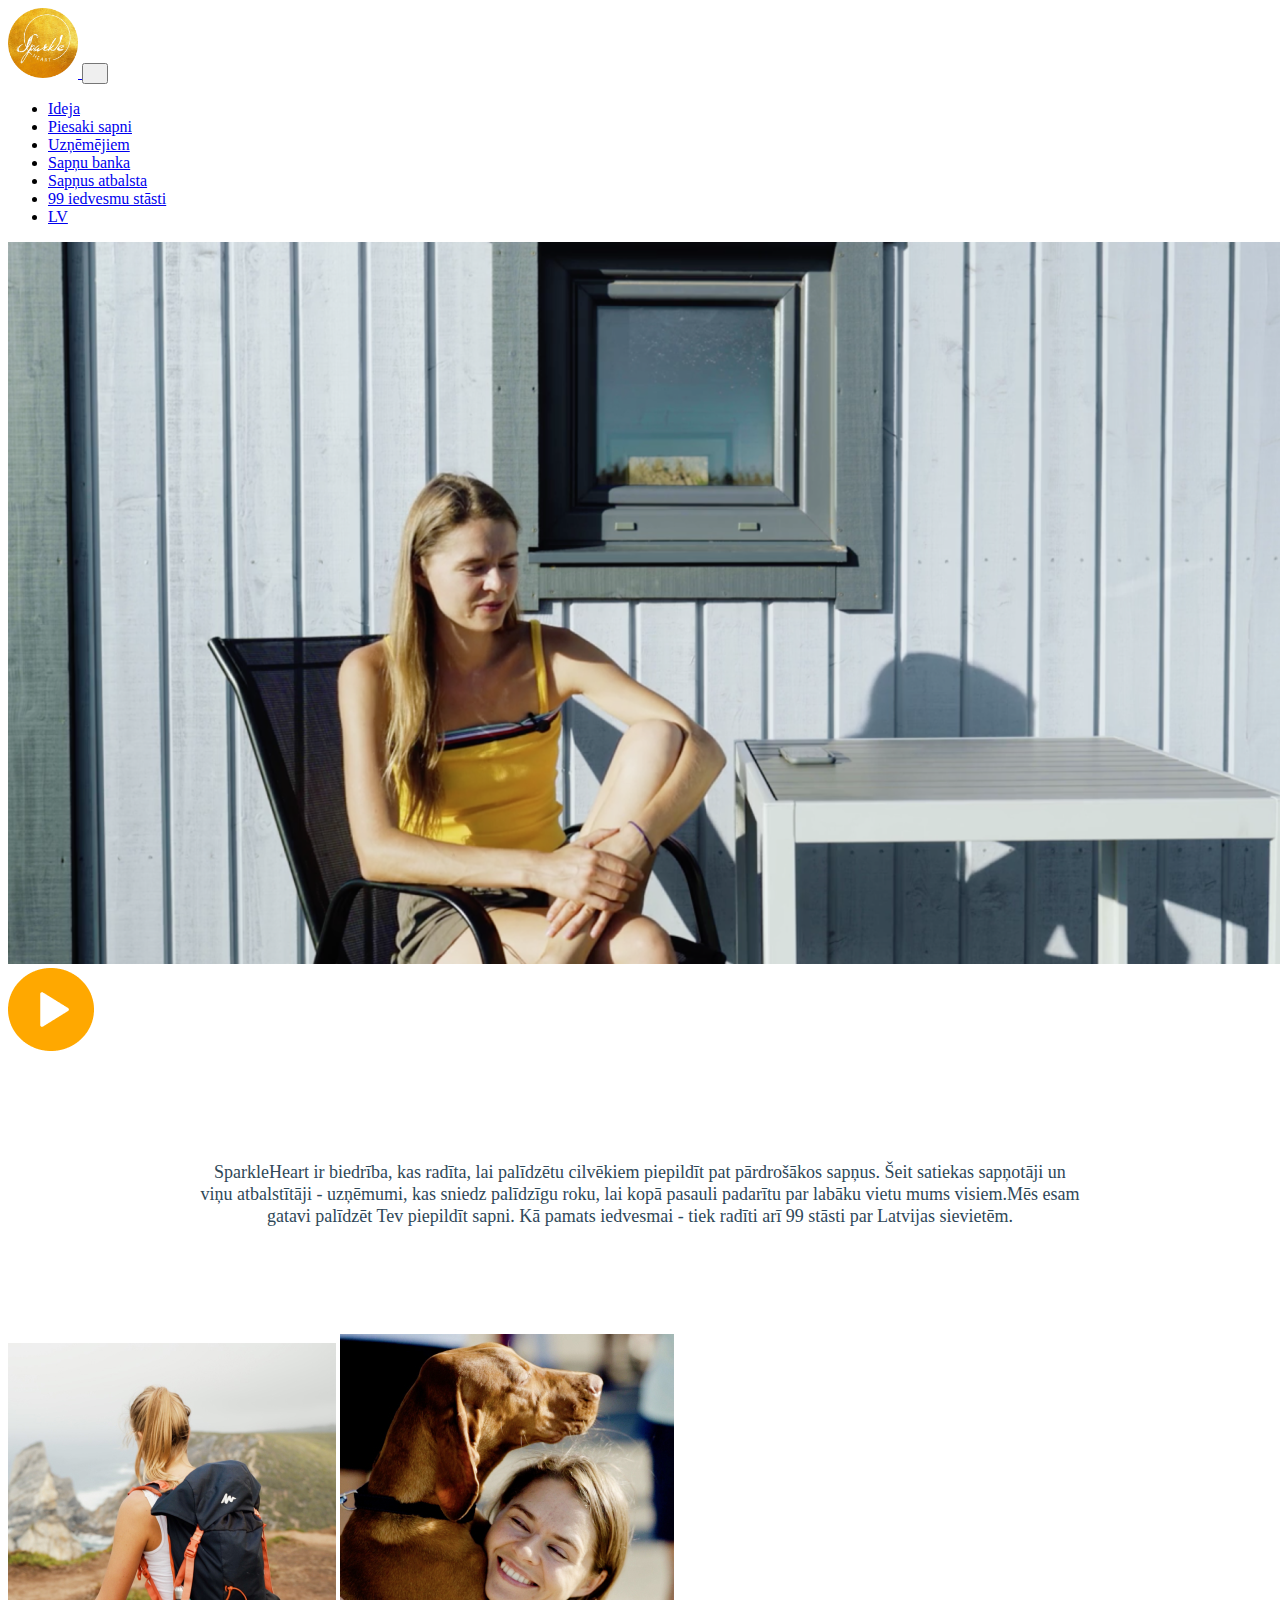
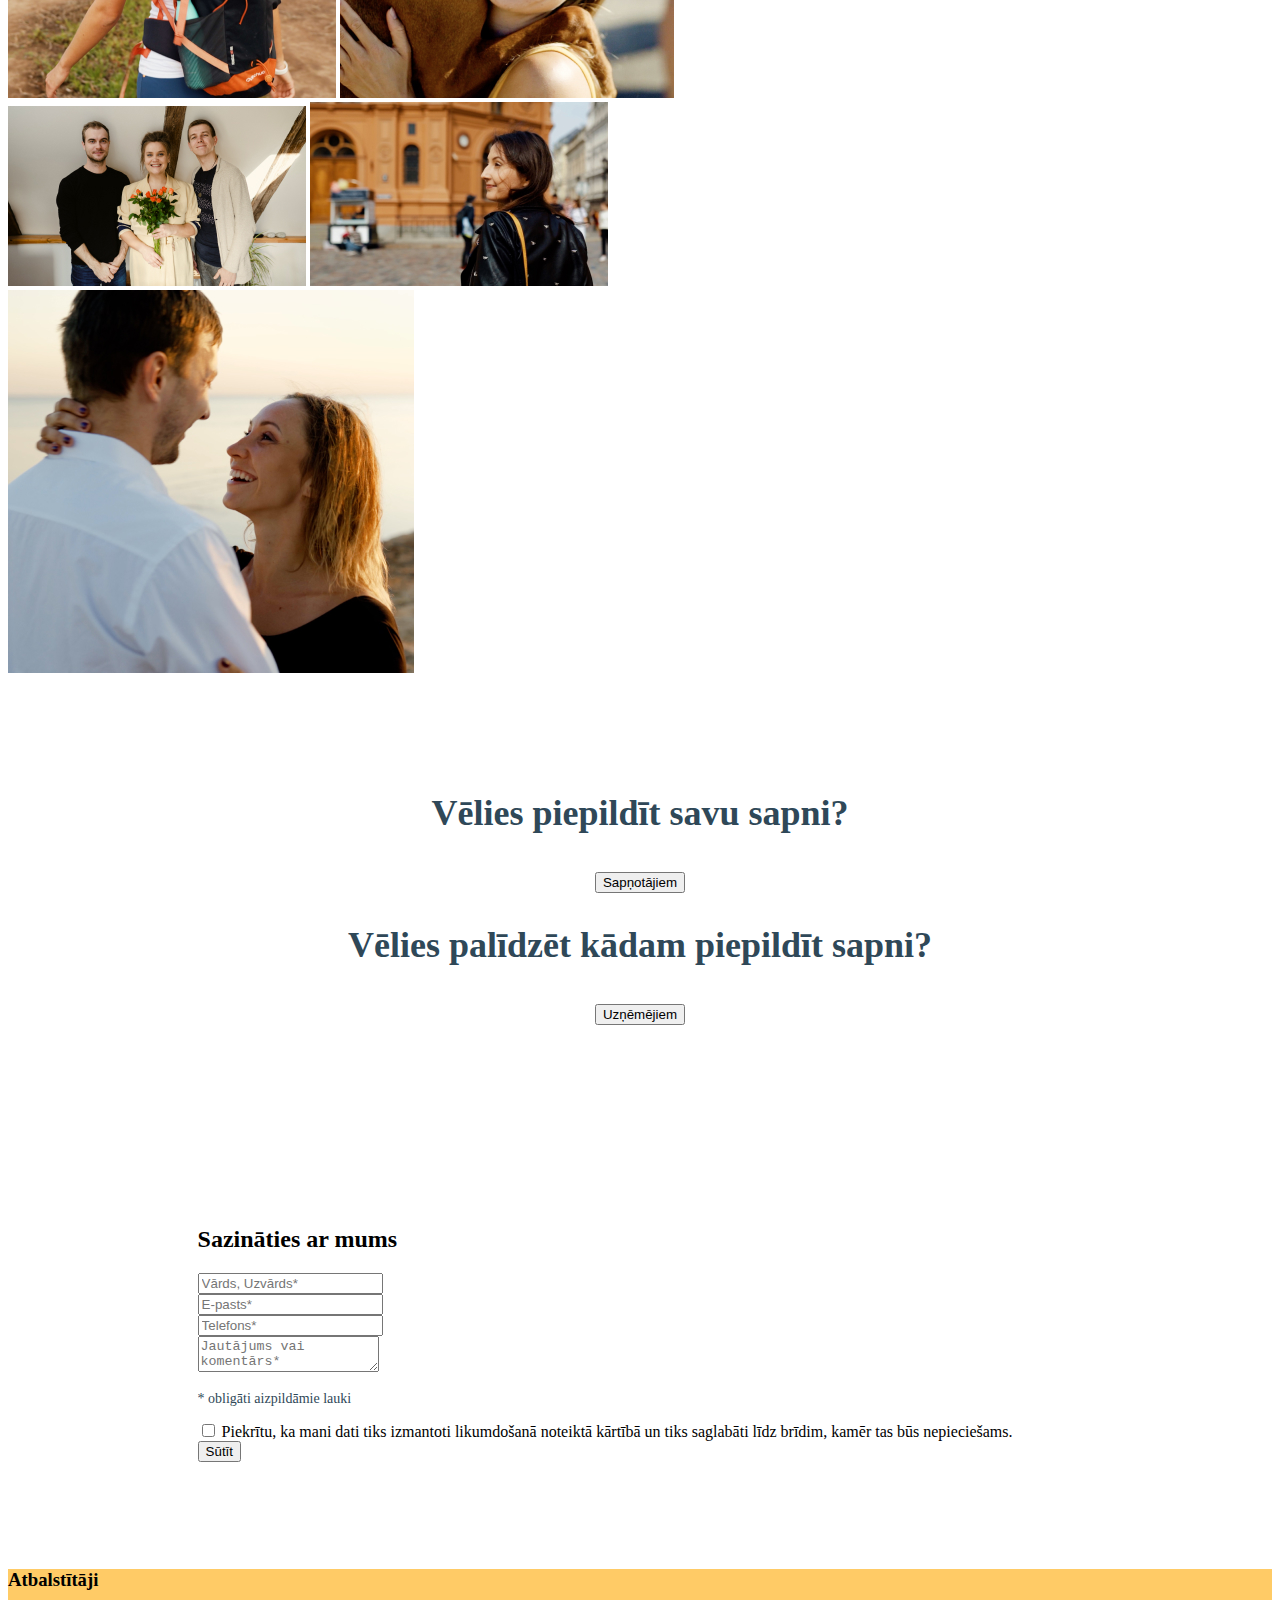
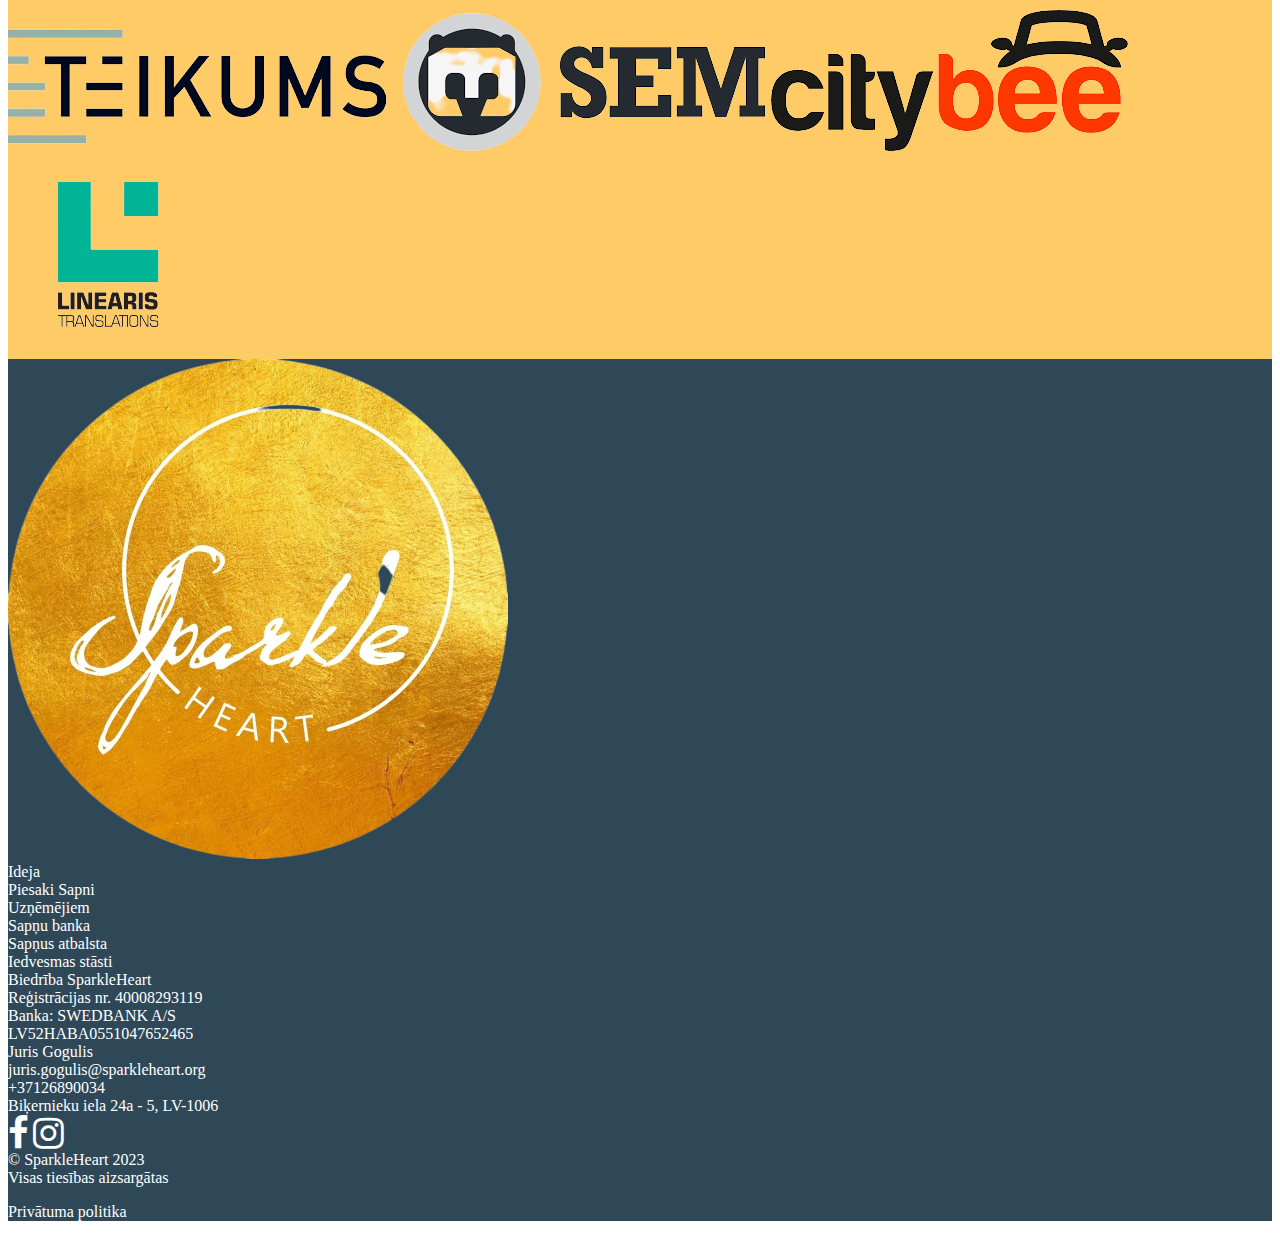
<file: index.html>
<!DOCTYPE html>
<html lang="en">
<head>
    <meta charset="UTF-8">
    <meta http-equiv="X-UA-Compatible" content="IE=edge">
    <meta name="viewport" content="width=device-width, initial-scale=1.0">
    <link rel="stylesheet" href="assets/css/style.css">
    <link rel="stylesheet" href="assets/fonts/fonts.css">
    <link href="https://cdn.jsdelivr.net/npm/bootstrap@5.2.3/dist/css/bootstrap.min.css" rel="stylesheet" integrity="sha384-rbsA2VBKQhggwzxH7pPCaAqO46MgnOM80zW1RWuH61DGLwZJEdK2Kadq2F9CUG65" crossorigin="anonymous">
    <script src="https://cdn.jsdelivr.net/npm/bootstrap@5.2.3/dist/js/bootstrap.bundle.min.js" integrity="sha384-kenU1KFdBIe4zVF0s0G1M5b4hcpxyD9F7jL+jjXkk+Q2h455rYXK/7HAuoJl+0I4" crossorigin="anonymous"></script>
    <link rel="icon" type="image/x-icon" href="assets/img/navbar_logo.png">
    <link rel="stylesheet" href="https://cdnjs.cloudflare.com/ajax/libs/font-awesome/4.7.0/css/font-awesome.min.css">
    <title>SparkleHeart</title>
</head>
<body class="m-0 p-0">
    <div class="container-fluid m-0 p-0">
        <nav class="navbar navbar-expand-lg ">
            <div class="container">
                <a href="/" class="navbar-brand">
                    <img src="assets/img/navbar_logo.png" height="70"/>
                </a>
    
                <button class="navbar-toggler ps-0" type="button" data-mdb-toggle="collapse" data-mdb-target="#navbar" aria-controls="navbar" aria-expanded="true" aria-label="Toggle navigation">
                    <span class="navbar-toggler-icon d-flex justify-content-start align-items-center">
                        <i class="fas fa-bars"></i>
                    </span>
                </button>
                <div class="collapse navbar-collapse" id="navbar">
                    <ul class="navbar-nav mb-lg-0 mr-auto">
                        <li class="nav-item active">
                            <a class="nav-link" aria-current="page" href="ideja.html">Ideja</a>
                        </li>
                        <li class="nav-item">
                            <a class="nav-link" aria-current="page" href="#">Piesaki sapni</a>
                        </li>
                        <li class="nav-item">
                            <a class="nav-link" aria-current="page" href="#">Uzņēmējiem</a>
                        </li>
                        <li class="nav-item">
                            <a class="nav-link" aria-current="page" href="#">Sapņu banka</a>
                        </li>
                        <li class="nav-item">
                            <a class="nav-link" aria-current="page" href="#">Sapņus atbalsta</a>
                        </li>
                        <li class="nav-item">
                            <a class="nav-link" aria-current="page" href="#">99 iedvesmu stāsti</a>
                        </li>
                        <li class="nav-item">
                            <a class="nav-link" aria-current="page" href="#">LV</a>
                        </li>
                    </ul>
                </div>
            </div>
        </nav>
    
        <section>
            
            <div class="w-100 d-flex justify-content-center align-items-center">
                <img src="assets/img/Sparkle Video 1.png" alt="" class="w-100">
                <img src="assets/img/play.png" alt="" class="position-absolute">
            </div>

        </section>

        <div class="container p-10">
            <p class="SparkleHeart">SparkleHeart ir biedrība, kas radīta, lai palīdzētu cilvēkiem piepildīt pat pārdrošākos sapņus. Šeit satiekas sapņotāji un viņu atbalstītāji - uzņēmumi, kas sniedz palīdzīgu roku, lai kopā pasauli padarītu par labāku vietu mums visiem.Mēs esam gatavi palīdzēt Tev piepildīt sapni. Kā pamats iedvesmai - tiek radīti arī 99 stāsti par Latvijas sievietēm.</p>
        </div>


        <div class="d-flex border">
            <img class="image-fluid w-25" src='assets/img/Zanda_1.jpg'>
            <img class="image-fluid w-25" src='assets/img/Sibilla_4.jpg'>
            <div class="d-flex flex-column w-25">
                <img class="image-fluid h-50 w-100" src='assets/img/Brinuma_meita-15.jpg'>
                <img class="image-fluid h-50 w-100" src='assets/img/Alina_1 1.jpg'>
            </div>
            <img class="image-fluid w-25" src='assets/img/Anda_2 1.jpg'>

        </div>
        <div class="d-flex flex-row w-100 justify-content-center align-items-center p-10" id="poga">
            <div class="column m-3 fontins">
                <h2>Vēlies piepildīt savu sapni?</h2>
                <button type="button" class="btn btn-warning">Sapņotājiem</button>
            </div>
            <div class="column m-3 fontins">
                <h2>Vēlies palīdzēt kādam piepildīt sapni?</h2>
                <button type="button" class="btn btn-warning">Uzņēmējiem</button>
            </div>
        </div>
    </div>
    
    <section class="p-10 pt-0">
        <h2 class="h1-responsive font-weight-bold text-center my-4">Sazināties ar mums</h2>
        <div class="row" >
            <div class="my-4">
                <form id="contact-form" name="contact-form" action="mail.php" method="POST">
                    <div class="row justify-content-center mb-3">
                        <div class="col-md-3">
                            <div class="md-form mb-0" id="vards">
                                <input type="text" id="name" name="name" class="form-control text-secondary" placeholder="Vārds, Uzvārds*" required>
                            </div>
                        </div>
                        <div class="col-md-3">
                            <div class="md-form mb-0" id="epasts">
                                <input type="text" id="email" name="email" class="form-control text-secondary" placeholder="E-pasts*">
                            </div>
                        </div>
                    </div>
                    <div class="row justify-content-center mb-3">
                        <div class="col-md-6">
                            <div class="md-form mb-0" id="telefons">
                                <input type="text" id="subject" name="subject" class="form-control text-secondary" placeholder="Telefons*">
                            </div>
                        </div>
                    </div>
                    <div class="row justify-content-center mb-3">
                        <div class="col-md-6">
                            <div class="md-form" id="jautajums">
                                <textarea type="text" id="message" name="message" rows="2" class="form-control md-textarea text-secondary" placeholder="Jautājums vai komentārs*"></textarea>
                                <p class="obl">* obligāti aizpildāmie lauki</p>
                                <div class="form-check ">
                                    <input class="form-check-input" type="checkbox" value="" id="flexCheckDefault">
                                    <label class="form-check-label" for="flexCheckDefault">
                                        Piekrītu, ka mani dati tiks izmantoti likumdošanā noteiktā kārtībā un tiks saglabāti līdz brīdim, kamēr tas būs nepieciešams.
                                    </label>
                                </div>
                            </div>
                        </div>
                    </div>
                    
                </form>
                <div class="text-center text-md-left">
                    <button type="button" class="btn btn-warning">Sūtīt</button>
                </div>
                <div class="status"></div>
            </div>
        </div>
    </section>
    <section class="atbalstitaji d-flex flex-row justify-content-center align-items-center p-5">
        <div>
            <h3 class="text-center">Atbalstītāji</h3>

            <div class="d-flex justify-content-center align-items-center p-5">
                <img class="image-fluid w-25 p-3" src="assets/img/teikums.png" alt="photo" />
                <img class="image-fluid w-25 p-3" src="assets/img/citybee (2).png" alt="photo" />
                <img class="image-fluid w-25 p-3" src="assets/img/citybee (1).png" alt="photo" />
                <img class="image-fluid w-25 p-3" src="assets/img/linearis.png" alt="photo" />
            </div>
        </div>
    </section>
    
    <div class="container-fluid p-5 footer-uniq">
        <div class="row">
            <div class="col">
                <div class="row mb-2">
                    <img src="assets/img/navbar_logo.png" class="w-50" />
                </div>
            </div>
            <div class="col">
                <div class="row mb-3 fs-4">Ideja</div>
                <div class="row mb-3 fs-4">Piesaki Sapni</div>
                <div class="row mb-3 fs-4">Uzņēmējiem</div>
                <div class="row mb-3 fs-4">Sapņu banka</div>
                <div class="row mb-3 fs-4">Sapņus atbalsta</div>
                <div class="row mb-3 fs-4">Iedvesmas stāsti</div>
            </div>
            <div class="col">
                <div class="row mb-3 fs-4">Biedrība SparkleHeart</div>
                <div class="row mb-3 fs-4">Reģistrācijas nr. 40008293119</div>
                <div class="row mb-3 fs-4">Banka: SWEDBANK A/S</div>
                <div class="row mb-3 fs-4">LV52HABA0551047652465</div>
            </div>
            <div class="col">
                <div class="row mb-3 fs-4">Juris Gogulis</div>
                <div class="row mb-3 fs-4">juris.gogulis@sparkleheart.org</div>
                <div class="row mb-3 fs-4">+37126890034</div>
                <div class="row mb-3 fs-4">Biķernieku iela 24a - 5, LV-1006</div>
                <div class="row">
                    <div class="conainter pe-5 float-end d-flex justify-content-end">
                        <div class="pe-5">
                            <div class="pe-4 pt-4">
                                <i class="fa fa-facebook-f p-2" style="font-size:36px; color: white;"></i>
                                <i class="fa fa-instagram p-2" style="font-size:36px; color: white;"></i>
                            </div>
                        </div>
                    </div>
                </div>
            </div>
        </div>
        <div class="row">
            <div class="col">
                <div class="row">
                    &copy; SparkleHeart 2023
                </div>
                <div class="row">
                    Visas tiesības aizsargātas
                </div>
            </div>
            <div class="col">
                <div class="row text-end">
                    <p class="text-end">
                        Privātuma politika
                    </p>
                </div>
            </div>
        </div>
    </div>
</body>
</html>
</file>
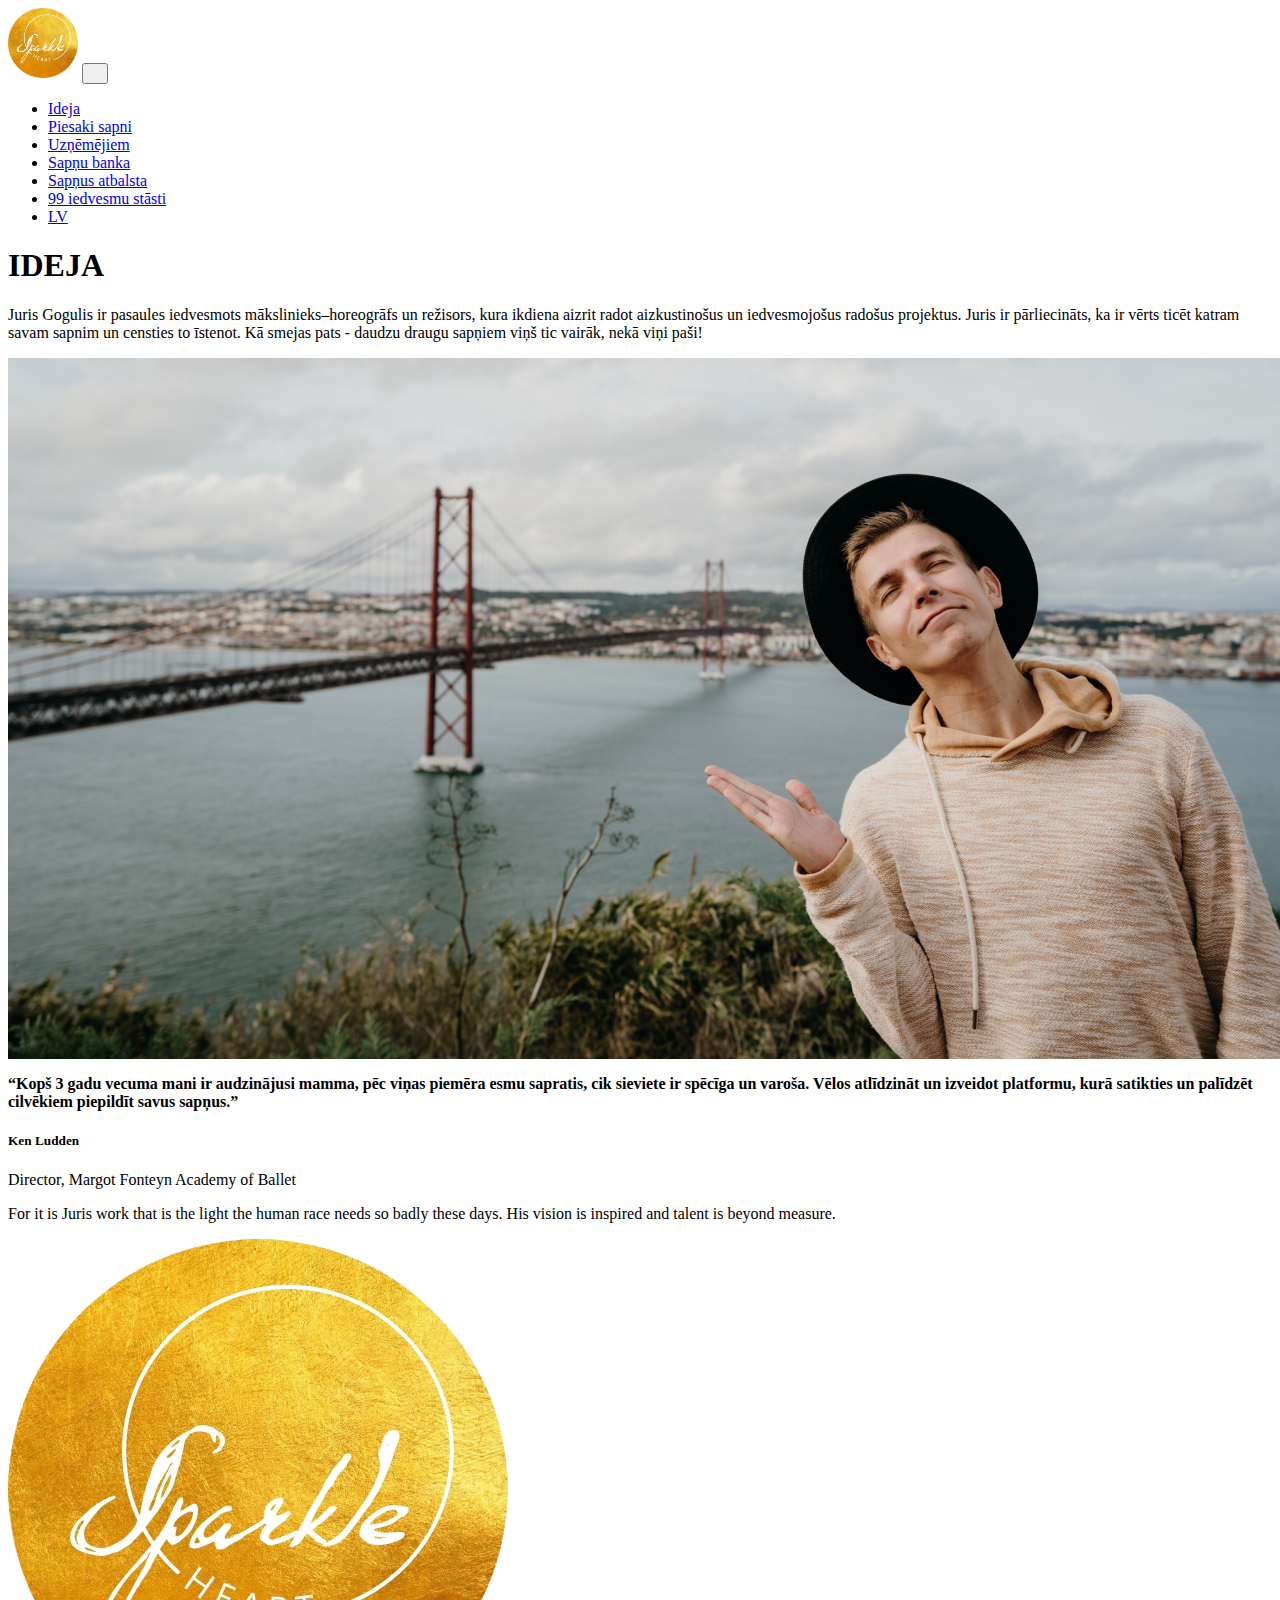
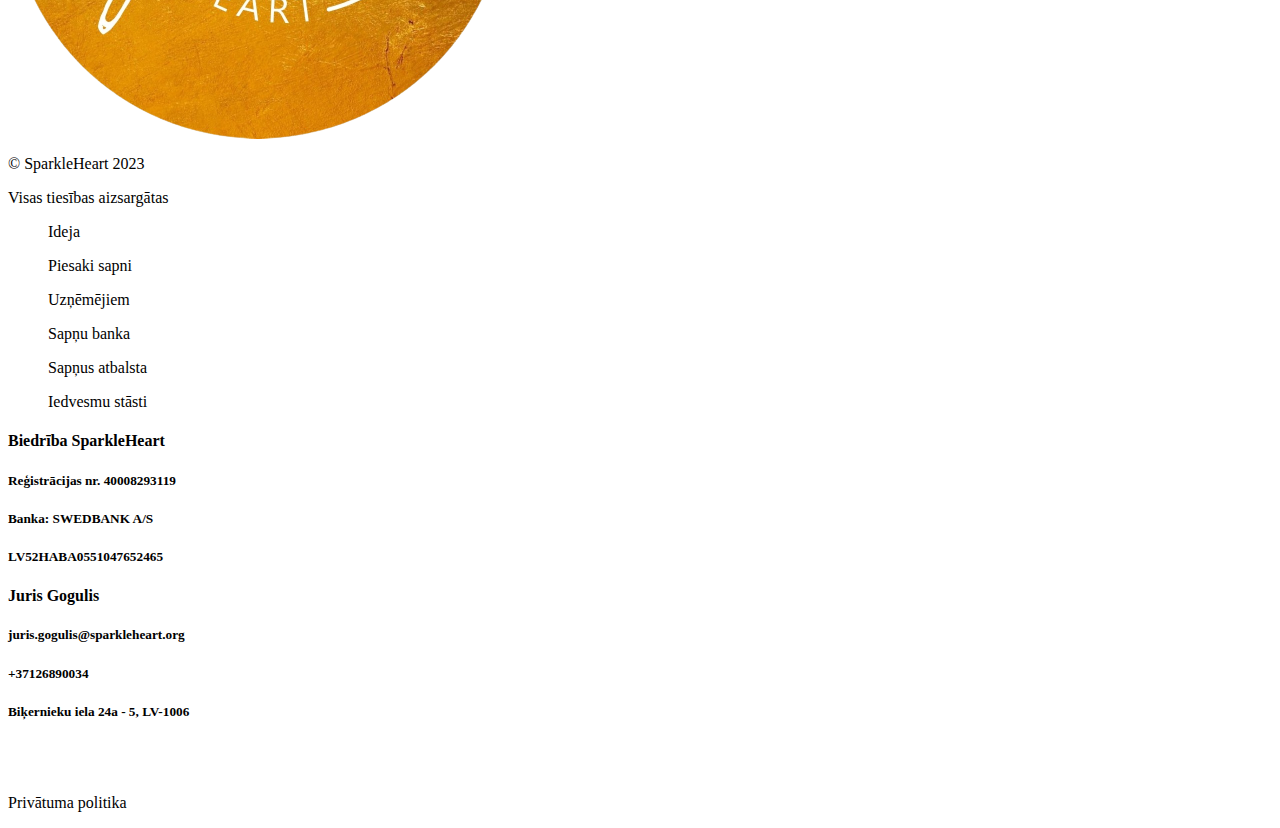
<file: ideja.html>
<html lang="en">
<head>
<meta charset="UTF-8">
<meta http-equiv="X-UA-Compatible" content="IE=edge">
<meta name="viewport" content="width=device-width, initial-scale=1.0">
<link rel="stylesheet" href="assets/css/style.css">
<link rel="stylesheet" href="assets/fonts/fonts.css">
<link rel="stylesheet" href="https://cdn.jsdelivr.net/npm/bootstrap@5.2.3/dist/css/bootstrap.min.css" integrity="sha384-rbsA2VBKQhggwzxH7pPCaAqO46MgnOM80zW1RWuH61DGLwZJEdK2Kadq2F9CUG65" crossorigin="anonymous">
<script src="https://cdn.jsdelivr.net/npm/bootstrap@5.2.3/dist/js/bootstrap.min.js" integrity="sha384-cuYeSxntonz0PPNlHhBs68uyIAVpIIOZZ5JqeqvYYIcEL727kskC66kF92t6Xl2V" crossorigin="anonymous"></script>
<script src="https://cdn.jsdelivr.net/npm/bootstrap@5.2.3/dist/js/bootstrap.bundle.min.js" integrity="sha384-kenU1KFdBIe4zVF0s0G1M5b4hcpxyD9F7jL+jjXkk+Q2h455rYXK/7HAuoJl+0I4" crossorigin="anonymous"></script>
<link rel="icon" type="image/x-icon" href="assets/img/navbar_logo.png">
<link rel="stylesheet" href="https://cdnjs.cloudflare.com/ajax/libs/font-awesome/4.7.0/css/font-awesome.min.css">
<title>SparkleHeart</title>
<nav class="navbar navbar-expand-lg " id="top">
  <div class="container">
    <img src="assets/img/navbar_logo.png" height="70"/>
    <button class="navbar-toggler ps-0" type="button" data-mdb-toggle="collapse" data-mdb-target="#navbarExample01"
      aria-controls="navbarExample01" aria-expanded="false" aria-label="Toggle navigation">
      <span class="navbar-toggler-icon d-flex justify-content-start align-items-center">
        <i class="fas fa-bars"></i>
      </span>
    </button>
    <div class="collapse navbar-collapse" id="navbar">
      <ul class="navbar-nav  mb-lg-0 mr-auto">
        <li class="nav-item active">
          <a class="nav-link" aria-current="page" href="#">Ideja</a>
        </li>
        <li class="nav-item">
          <a class="nav-link" aria-current="page" href="piesakisapni.html">Piesaki sapni</a>
        </li>
        <li class="nav-item">
          <a class="nav-link" aria-current="page" href="uzņēmējiem.html">Uzņēmējiem</a>
        </li>
        <li class="nav-item">
          <a class="nav-link" aria-current="page" href="#">Sapņu banka</a>
        </li>
        <li class="nav-item">
          <a class="nav-link" aria-current="page" href="#">Sapņus atbalsta</a>
        </li>
        <li class="nav-item">
          <a class="nav-link" aria-current="page" href="#">99 iedvesmu stāsti</a>
        </li>
        <li class="nav-item">
          <a class="nav-link" aria-current="page" href="#">LV</a>
        </li>
      </ul>
    </div>
  </div>
</nav>  
</head>
<body class="body">

<div class="text_ideja">
    <h1><b>IDEJA</b></h1>
    <p>Juris Gogulis ir pasaules iedvesmots mākslinieks–horeogrāfs 
        un režisors, kura ikdiena aizrit radot aizkustinošus un 
        iedvesmojošus radošus projektus. Juris ir pārliecināts, 
        ka ir vērts ticēt katram savam sapnim un censties to īstenot. 
        Kā smejas pats - daudzu draugu sapņiem viņš tic vairāk, nekā viņi paši!
    </p>
</div>
<div>
<img src="assets/img/Juris (1) 1.png" class="sparkle"/>
<p class="platforma"><b>“Kopš 3 gadu vecuma mani ir audzinājusi mamma, pēc viņas piemēra esmu 
    sapratis, cik sieviete ir spēcīga un varoša. Vēlos atlīdzināt un 
    izveidot platformu, kurā satikties un palīdzēt cilvēkiem piepildīt savus sapņus.”
</b></p>
</div>
<div class="atzina">
    <h5 class="kurs"><b>Ken Ludden</b></h5>
    <p class="director">Director, Margot Fonteyn Academy of Ballet</p>
    <p class="atz">For it is Juris work that is the 
    light the human race needs so badly these days. 
    His vision is inspired and talent is beyond measure.
    </p>
    <i class="arrow left"></i>
    <i class="arrow right"></i>
</div>
<div class="d-flex flex-row" id="footer">
  <div class="column" id="foter">
    <img src="assets/img/navbar_logo.png" class="photo1" />
    <p class="copyright">&copy; SparkleHeart 2023</p>
    <p>Visas tiesības aizsargātas</p>
  </div>
  <div class="column" id="linki">
    <ul class="row">
      <p >Ideja</p>
      <p>Piesaki sapni</p>
      <p>Uzņēmējiem</p>
      <p>Sapņu banka</p>
      <p>Sapņus atbalsta</p>
      <p>Iedvesmu stāsti</p>
    </ul>
  </div>
  <div class="column"  id="biedriba">
    <h4>Biedrība SparkleHeart</h4>
    <h5>Reģistrācijas nr. 40008293119</h5>
    <h5>Banka: SWEDBANK A/S</h5>
    <h5>LV52HABA0551047652465</h5>
  </div>
  <div class="column "  id="priv">
    <h4>Juris Gogulis</h4>
    <h5>juris.gogulis@sparkleheart.org</h5>
    <h5>+37126890034</h5>
    <h5>Biķernieku iela 24a - 5, LV-1006</h5>
    <i class="fa fa-facebook-f" style="font-size:36px; color: white;"></i>
    <i class="fa fa-instagram" style="font-size:36px; color: white;"></i>
    <p class="text-end">Privātuma politika</p>
  </div>
</div>
</body>
</html>
</file>
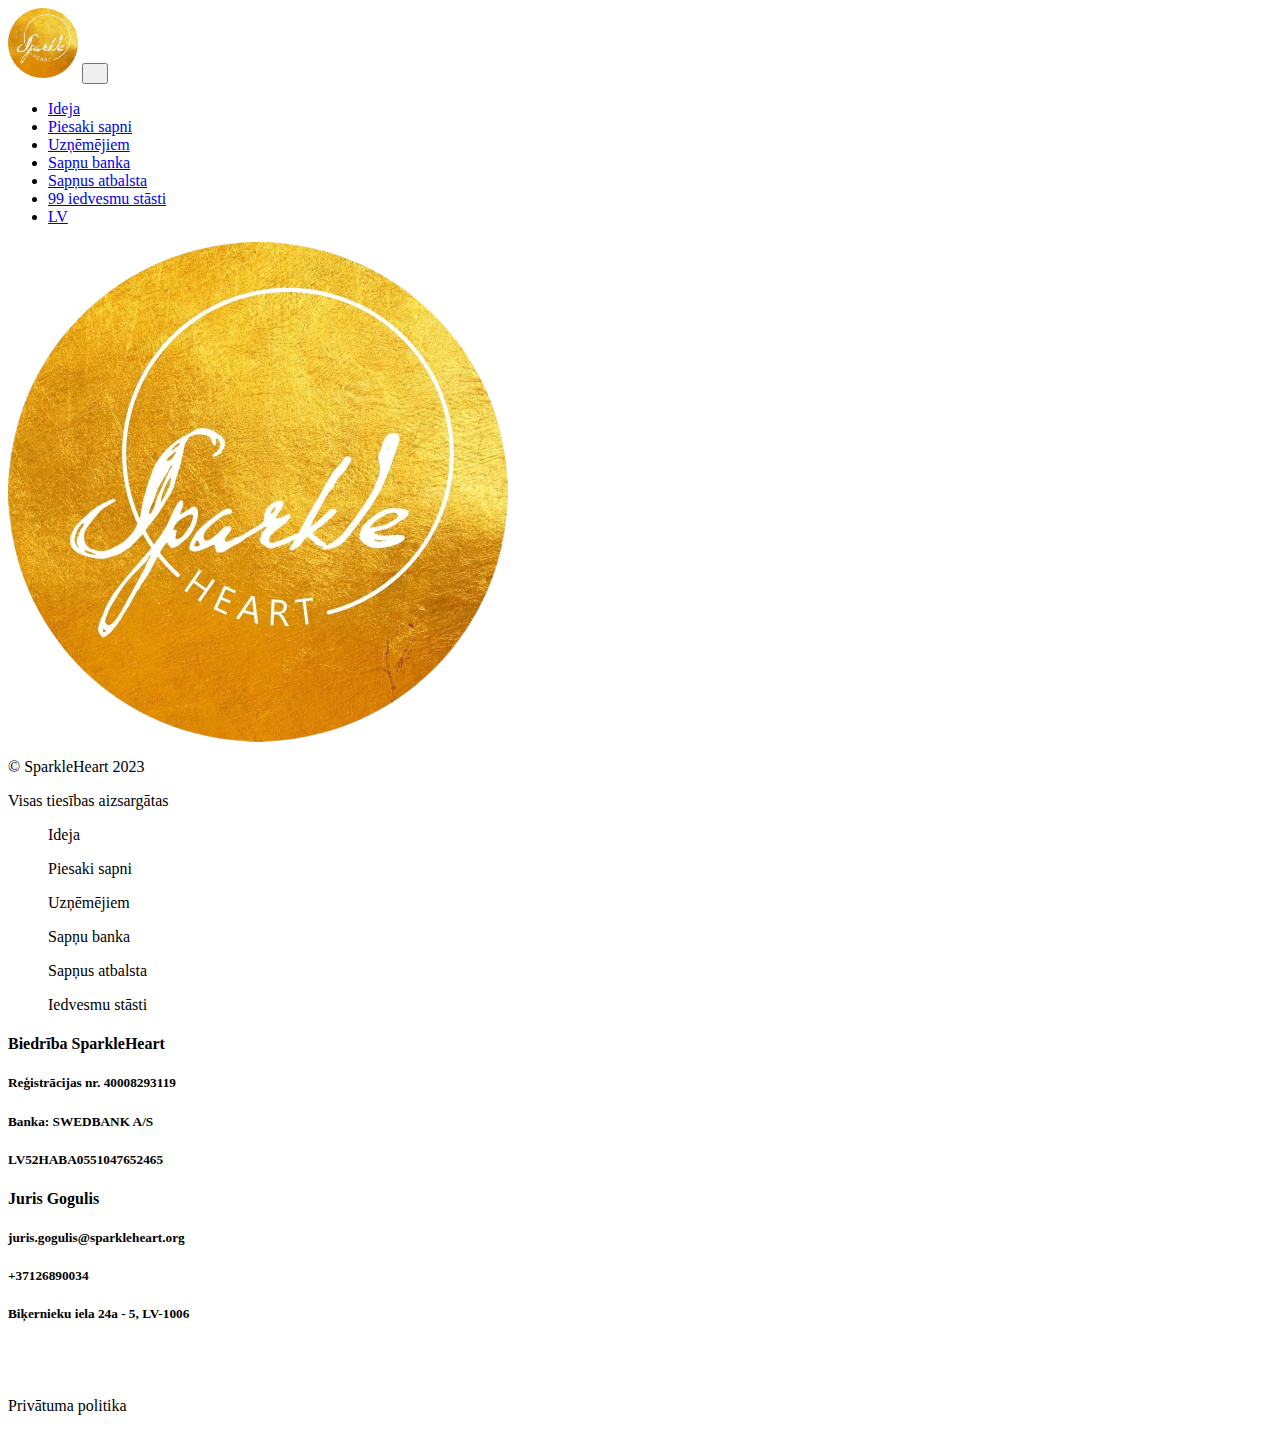
<file: piesakisapni.html>
<html lang="en">
    <head>
        <meta charset="UTF-8">
        <meta http-equiv="X-UA-Compatible" content="IE=edge">
        <meta name="viewport" content="width=device-width, initial-scale=1.0">
        <link rel="stylesheet" href="assets/css/style.css">
        <link rel="stylesheet" href="assets/fonts/fonts.css">
        <link rel="stylesheet" href="https://cdn.jsdelivr.net/npm/bootstrap@5.2.3/dist/css/bootstrap.min.css" integrity="sha384-rbsA2VBKQhggwzxH7pPCaAqO46MgnOM80zW1RWuH61DGLwZJEdK2Kadq2F9CUG65" crossorigin="anonymous">
        <script src="https://cdn.jsdelivr.net/npm/bootstrap@5.2.3/dist/js/bootstrap.min.js" integrity="sha384-cuYeSxntonz0PPNlHhBs68uyIAVpIIOZZ5JqeqvYYIcEL727kskC66kF92t6Xl2V" crossorigin="anonymous"></script>
        <script src="https://cdn.jsdelivr.net/npm/bootstrap@5.2.3/dist/js/bootstrap.bundle.min.js" integrity="sha384-kenU1KFdBIe4zVF0s0G1M5b4hcpxyD9F7jL+jjXkk+Q2h455rYXK/7HAuoJl+0I4" crossorigin="anonymous"></script>
        <link rel="icon" type="image/x-icon" href="assets/img/navbar_logo.png">
        <link rel="stylesheet" href="https://cdnjs.cloudflare.com/ajax/libs/font-awesome/4.7.0/css/font-awesome.min.css">
        <title>SparkleHeart</title>
    
    
        <nav class="navbar navbar-expand-lg " id="top">
          <div class="container">
            <img src="assets/img/navbar_logo.png" height="70"/>
            <button class="navbar-toggler ps-0" type="button" data-mdb-toggle="collapse" data-mdb-target="#navbarExample01"
              aria-controls="navbarExample01" aria-expanded="false" aria-label="Toggle navigation">
              <span class="navbar-toggler-icon d-flex justify-content-start align-items-center">
                <i class="fas fa-bars"></i>
              </span>
            </button>
            <div class="collapse navbar-collapse" id="navbar">
              <ul class="navbar-nav  mb-lg-0 mr-auto">
                <li class="nav-item active">
                  <a class="nav-link" aria-current="page" href="#">Ideja</a>
                </li>
                <li class="nav-item">
                  <a class="nav-link" aria-current="page" href="#">Piesaki sapni</a>
                </li>
                <li class="nav-item">
                  <a class="nav-link" aria-current="page" href="#">Uzņēmējiem</a>
                </li>
                <li class="nav-item">
                  <a class="nav-link" aria-current="page" href="#">Sapņu banka</a>
                </li>
                <li class="nav-item">
                  <a class="nav-link" aria-current="page" href="#">Sapņus atbalsta</a>
                </li>
                <li class="nav-item">
                  <a class="nav-link" aria-current="page" href="#">99 iedvesmu stāsti</a>
                </li>
                <li class="nav-item">
                  <a class="nav-link" aria-current="page" href="#">LV</a>
                </li>
              </ul>
            </div>
          </div>
        </nav>
    
    </head>
<body>




    
    <div class="d-flex flex-row" id="footer">
        <div class="column" id="foter">
          <img src="assets/img/navbar_logo.png" class="photo1" />
          <p class="copyright">&copy; SparkleHeart 2023</p>
          <p>Visas tiesības aizsargātas</p>
        </div>
        <div class="column" id="linki">
          <ul class="row">
            <p >Ideja</p>
            <p>Piesaki sapni</p>
            <p>Uzņēmējiem</p>
            <p>Sapņu banka</p>
            <p>Sapņus atbalsta</p>
            <p>Iedvesmu stāsti</p>
          </ul>
        </div>
        <div class="column"  id="biedriba">
          <h4>Biedrība SparkleHeart</h4>
          <h5>Reģistrācijas nr. 40008293119</h5>
          <h5>Banka: SWEDBANK A/S</h5>
          <h5>LV52HABA0551047652465</h5>
        </div>
        <div class="column "  id="priv">
          <h4>Juris Gogulis</h4>
          <h5>juris.gogulis@sparkleheart.org</h5>
          <h5>+37126890034</h5>
          <h5>Biķernieku iela 24a - 5, LV-1006</h5>
          <i class="fa fa-facebook-f" style="font-size:36px; color: white;"></i>
          <i class="fa fa-instagram" style="font-size:36px; color: white;"></i>
          <p class="text-end">Privātuma politika</p>
        </div>
      </div>    
</body>
</html>
</file>
<file: assets/css/style.css>
.p-10 {
    padding: 7% 15% !important;
}

.atbalstitaji{
    background-color: #FFCB66;
}
.footer-uniq{
    background-color:#2F4858;
    color: #fff;
}
.SparkleHeart{
    font-family: 'Montserrat';
    font-style: normal;
    font-weight: 400;
    font-size: 18px;
    line-height: 22px;
    text-align: center;
    
    color: #2F4858;
}
.fontins{
    font-family: 'Oswald';
    font-style: normal;
    font-weight: 500;
    font-size: 24px;
    line-height: 36px;
    text-align: center;
    
    color: #2F4858;
}
</file>
<file: assets/fonts/fonts.css>
.vards{
    font-family: 'Montserrat';
    font-style: normal;
    font-weight: 400;
    font-size: 18px;
    line-height: 22px;
    display: flex;
    align-items: center;
    letter-spacing: -0.015em;
    color: #2F4858;
    background: rgba(196, 196, 196, 0.4);
}
.epasts{
    font-family: 'Montserrat';
    font-style: normal;
    font-weight: 400;
    font-size: 18px;
    line-height: 22px;
    display: flex;
    align-items: center;
    letter-spacing: -0.015em;
    color: #2F4858; 
    background: rgba(196, 196, 196, 0.4);  
}
.telefons{
    font-family: 'Montserrat';
    font-style: normal;
    font-weight: 400;
    font-size: 18px;
    line-height: 22px;
    display: flex;
    align-items: center;
    letter-spacing: -0.015em;
    color: #2F4858;
    background: rgba(196, 196, 196, 0.4);
}
.jautajums{
    font-family: 'Montserrat';
    font-style: normal;
    font-weight: 400;
    font-size: 14px;
    line-height: 17px;
    color: #2F4858;
    background: rgba(196, 196, 196, 0.4);
}
.obl{
    font-family: 'Montserrat';
    font-style: normal;
    font-weight: 400;
    font-size: 14px;
    line-height: 17px;
    
    color: #2F4858;
}
.atb{
    font-family: 'Oswald';
    font-style: normal;
    font-weight: 500;
    font-size: 24px;
    line-height: 36px;
    text-align: center;
    
    color: #2F4858;
}
.piekritu{
    font-family: 'Oswald';
    font-style: normal;
    font-weight: 500;
    font-size: 24px;
    line-height: 36px;
    text-align: center;
    
    color: #2F4858;
}
/* #linki{
    font-family: 'Montserrat';
    font-style: normal;
    font-weight: 500;
    font-size: 18px;
    line-height: 22px;  
    color: #FFFFFF;
}
#biedriba{
    font-family: 'Montserrat';
    font-style: normal;
    font-weight: 500;
    font-size: 18px;
    line-height: 22px;  
    color: #FFFFFF;  
}
#priv{
    font-family: 'Montserrat';
    font-style: normal;
    font-weight: 500;
    font-size: 18px;
    line-height: 22px;  
    color: #FFFFFF;  
}
.platforma{
    font-family: 'Oswald';
    font-style: normal;
    font-weight: 500;
    font-size: 24px;
    line-height: 36px;
    text-align: center;
    
    color: #FFFFFF;
}
#foter{
    font-family: 'Montserrat';
    font-style: normal;
    font-size: 14px;
    color: white;
}
.kurs{
    font-family: 'Oswald';
    font-style: normal;
    font-weight: 500;
    font-size: 24px;
    line-height: 36px;
    display: flex;
    align-items: center;
    
    color: #2F4858;
}
.atz{
    font-family: 'Montserrat';
    font-style: italic;
    font-weight: 400;
    font-size: 24px;
    line-height: 29px;
    display: flex;
    align-items: center;
    
    color: #2F4858;
}
.director{
    font-family: 'Montserrat';
    font-style: normal;
    font-weight: 400;
    font-size: 18px;
    line-height: 22px;
    display: flex;
    align-items: center;
    
    color: #2F4858;
}
.arrow{
    color: #2F4858;
} */
.SparkleHeart{
    font-family: 'Montserrat';
    font-style: normal;
    font-weight: 400;
    font-size: 18px;
    line-height: 22px;
    text-align: center;
    
    color: #2F4858;
}
.fontins{
    font-family: 'Oswald';
    font-style: normal;
    font-weight: 500;
    font-size: 24px;
    line-height: 36px;
    text-align: center;
    
    color: #2F4858;
}
</file>
